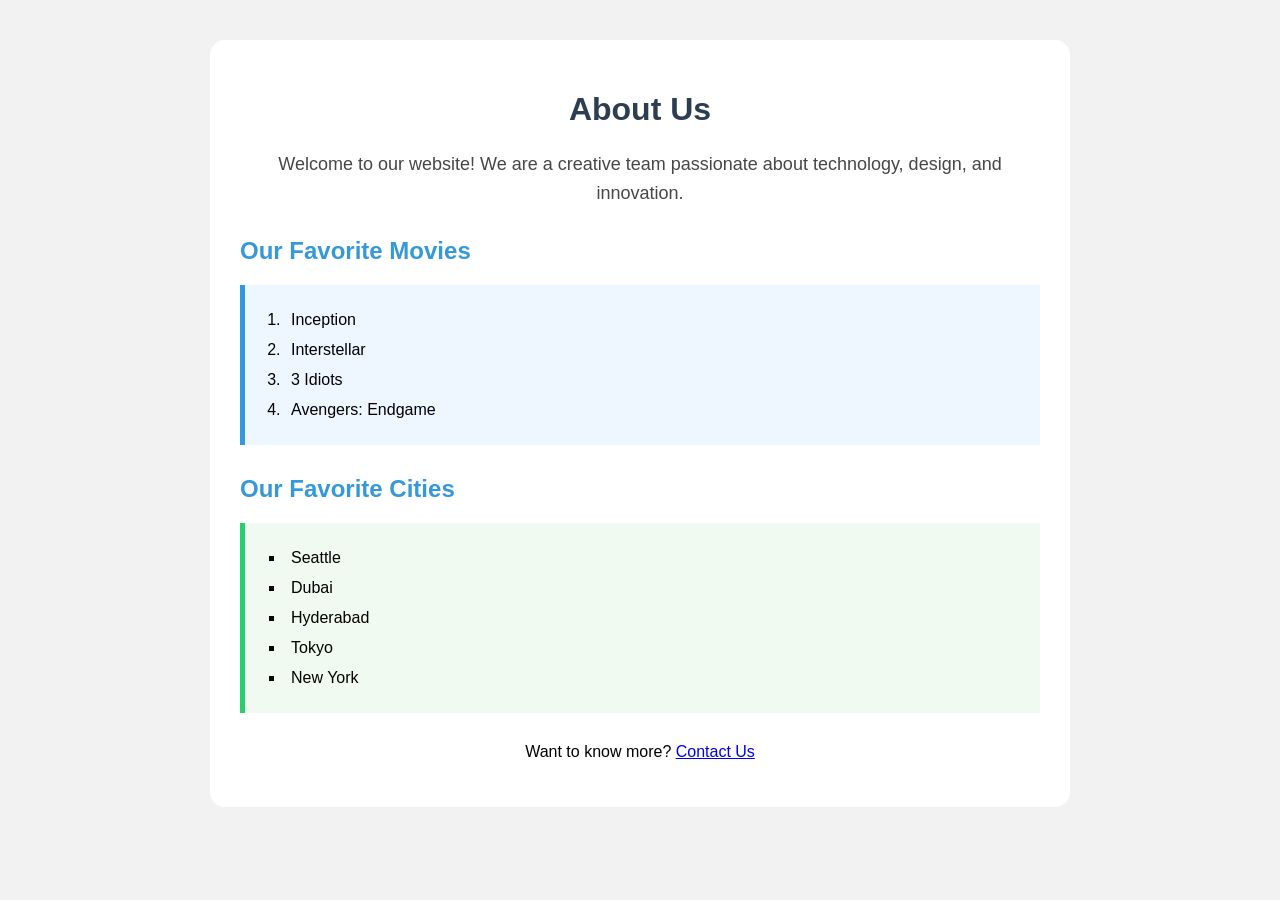
<file: AboutUS/index.html>
<!doctype html>
<html>
  <head>
    <title>About Us</title>
    <link rel="stylesheet" href="style.css" />
  </head>
  <body>
    <div id="about">
      <h1>About Us</h1>

      <p class="intro">
        Welcome to our website! We are a creative team passionate about
        technology, design, and innovation.
      </p>

      <h2>Our Favorite Movies</h2>
      <ol class="movies">
        <li>Inception</li>
        <li>Interstellar</li>
        <li>3 Idiots</li>
        <li>Avengers: Endgame</li>
      </ol>

      <h2>Our Favorite Cities</h2>
      <ul class="cities">
        <li>Seattle</li>
        <li>Dubai</li>
        <li>Hyderabad</li>
        <li>Tokyo</li>
        <li>New York</li>
      </ul>

      <p class="contact">Want to know more? <a href="#">Contact Us</a></p>
    </div>
  </body>
</html>
</file>
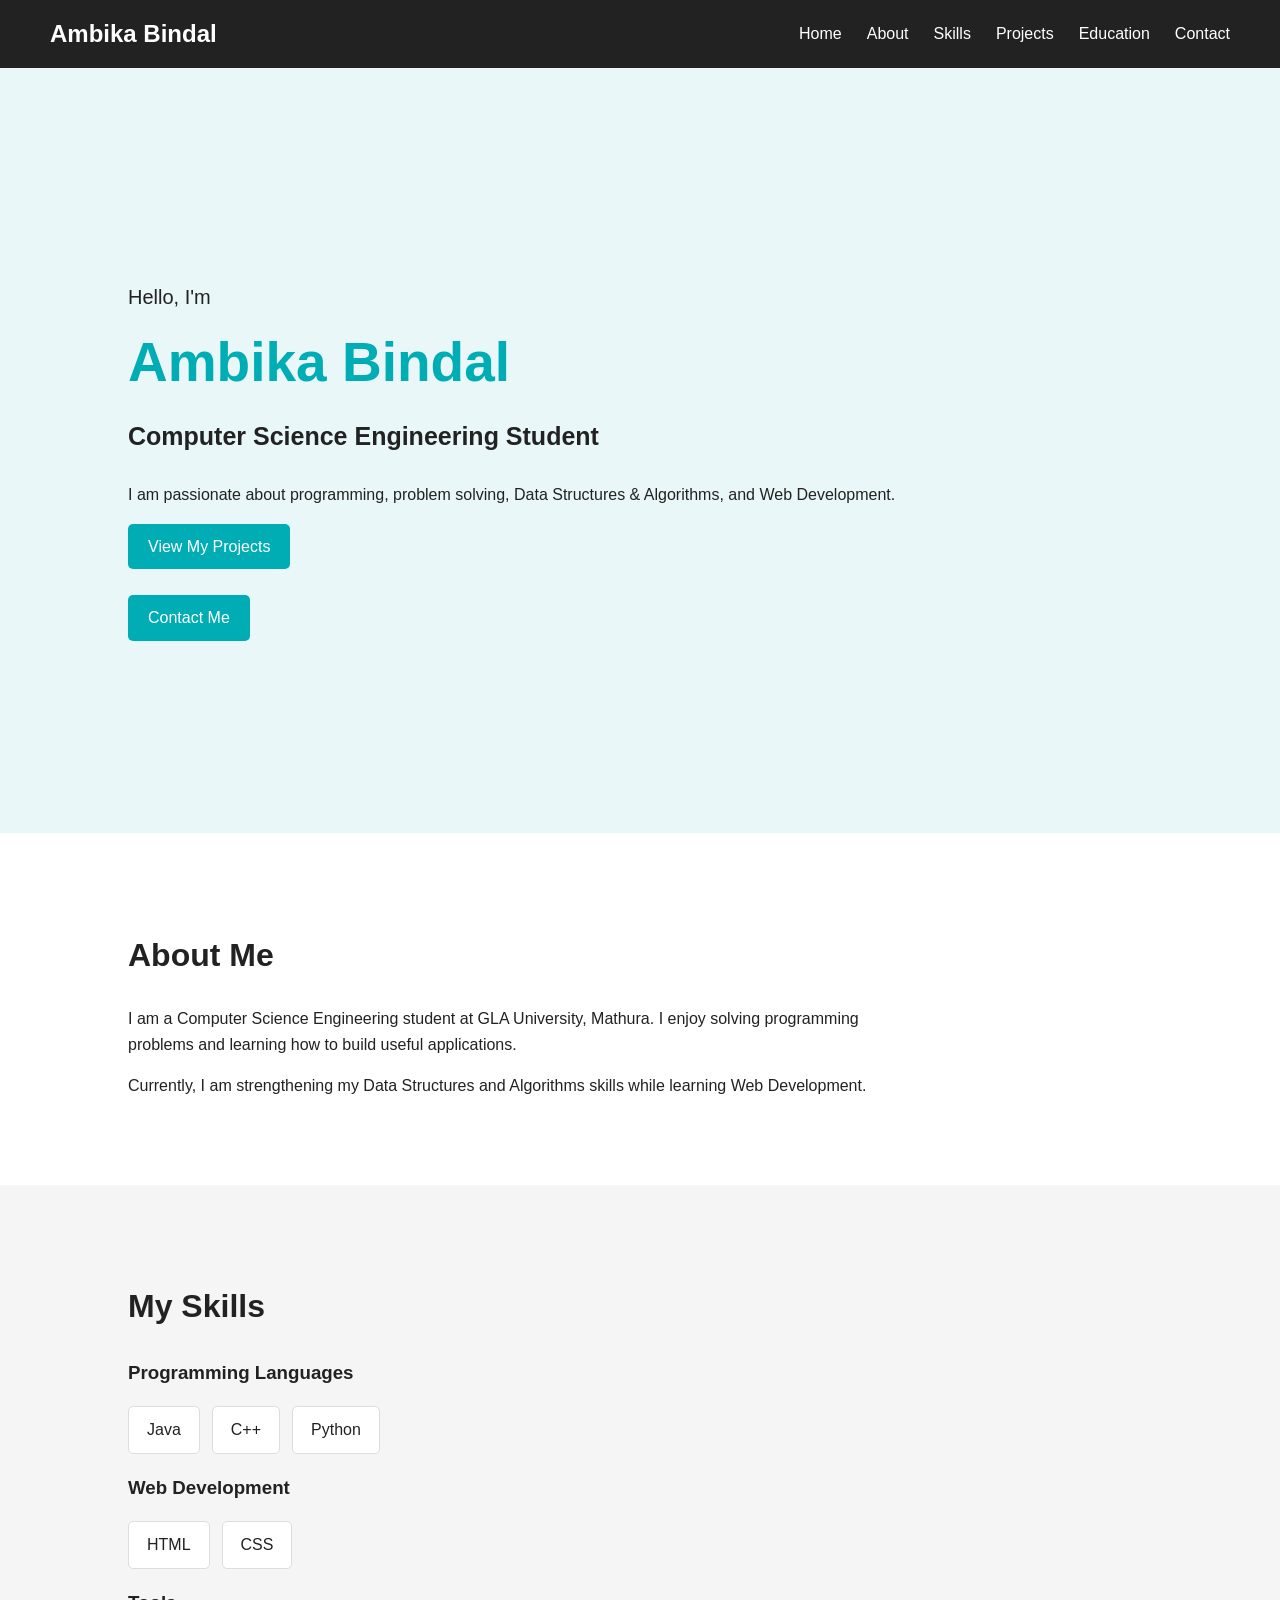
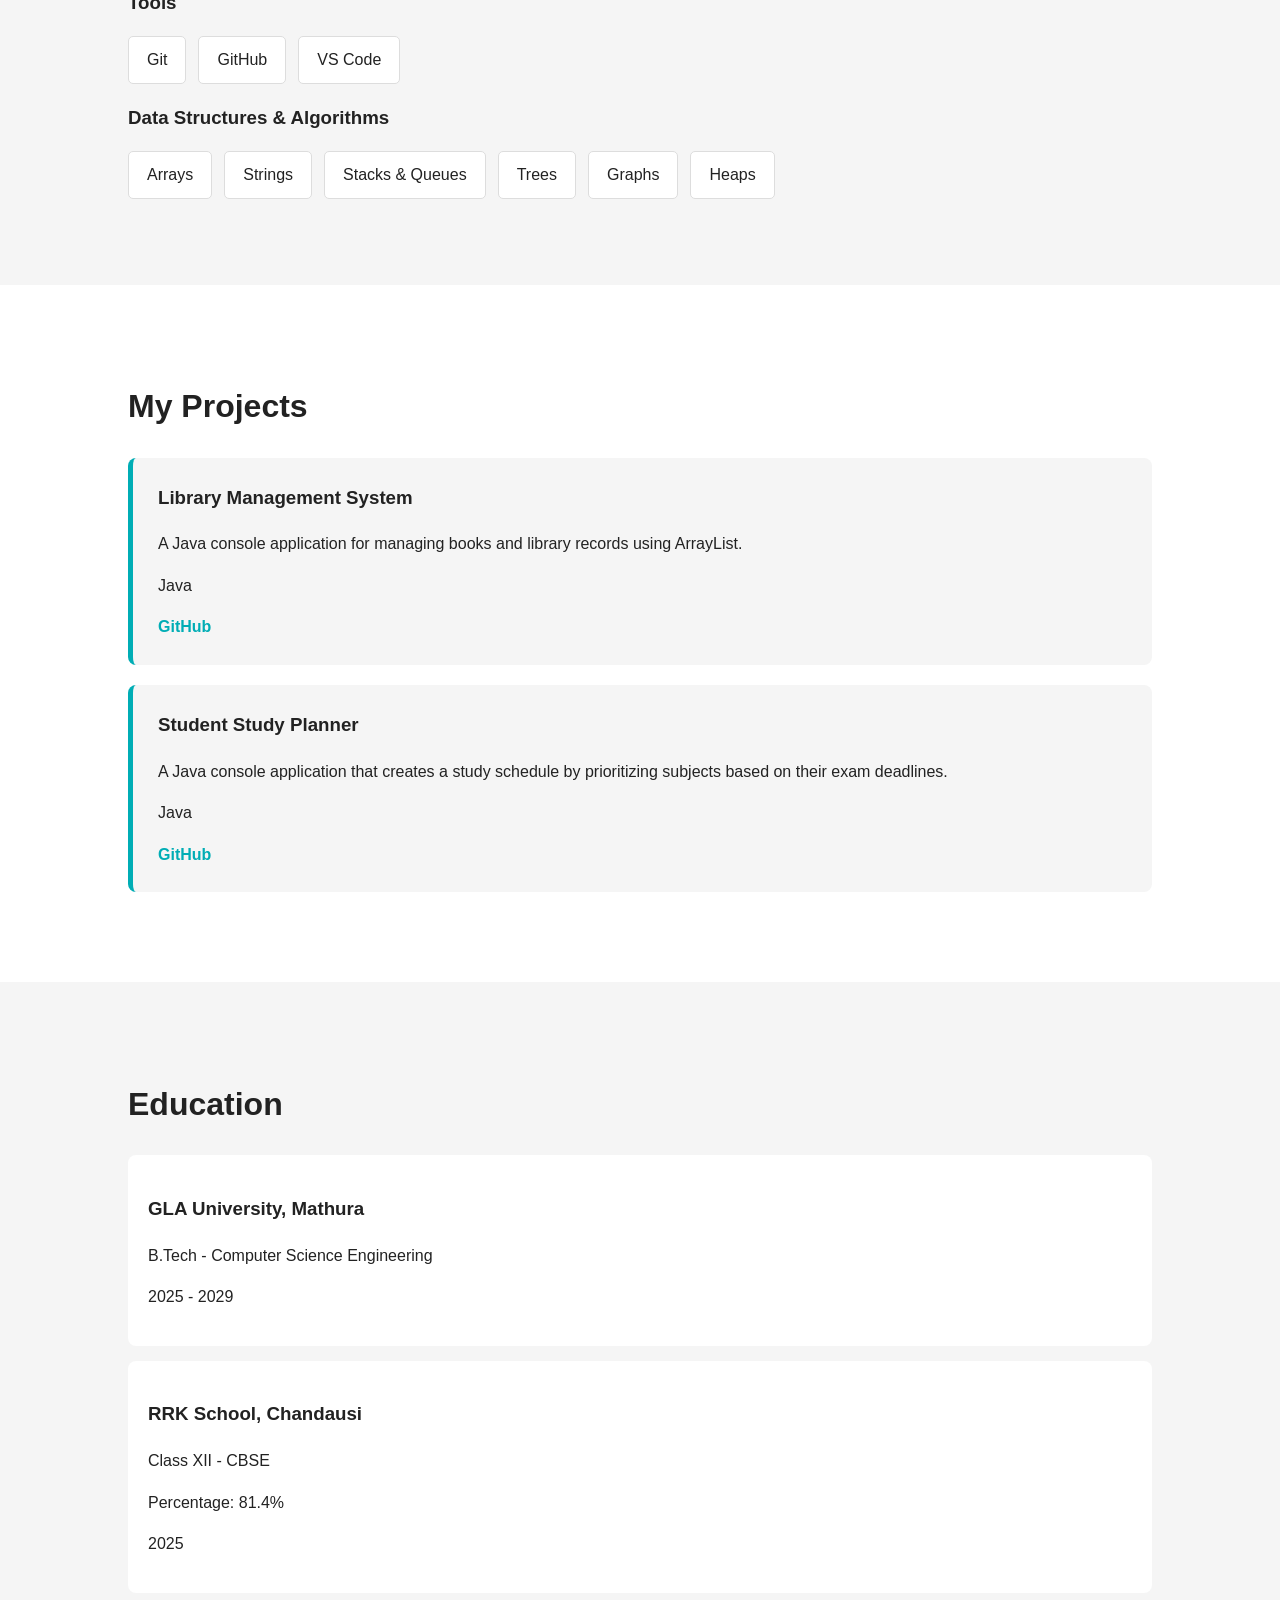
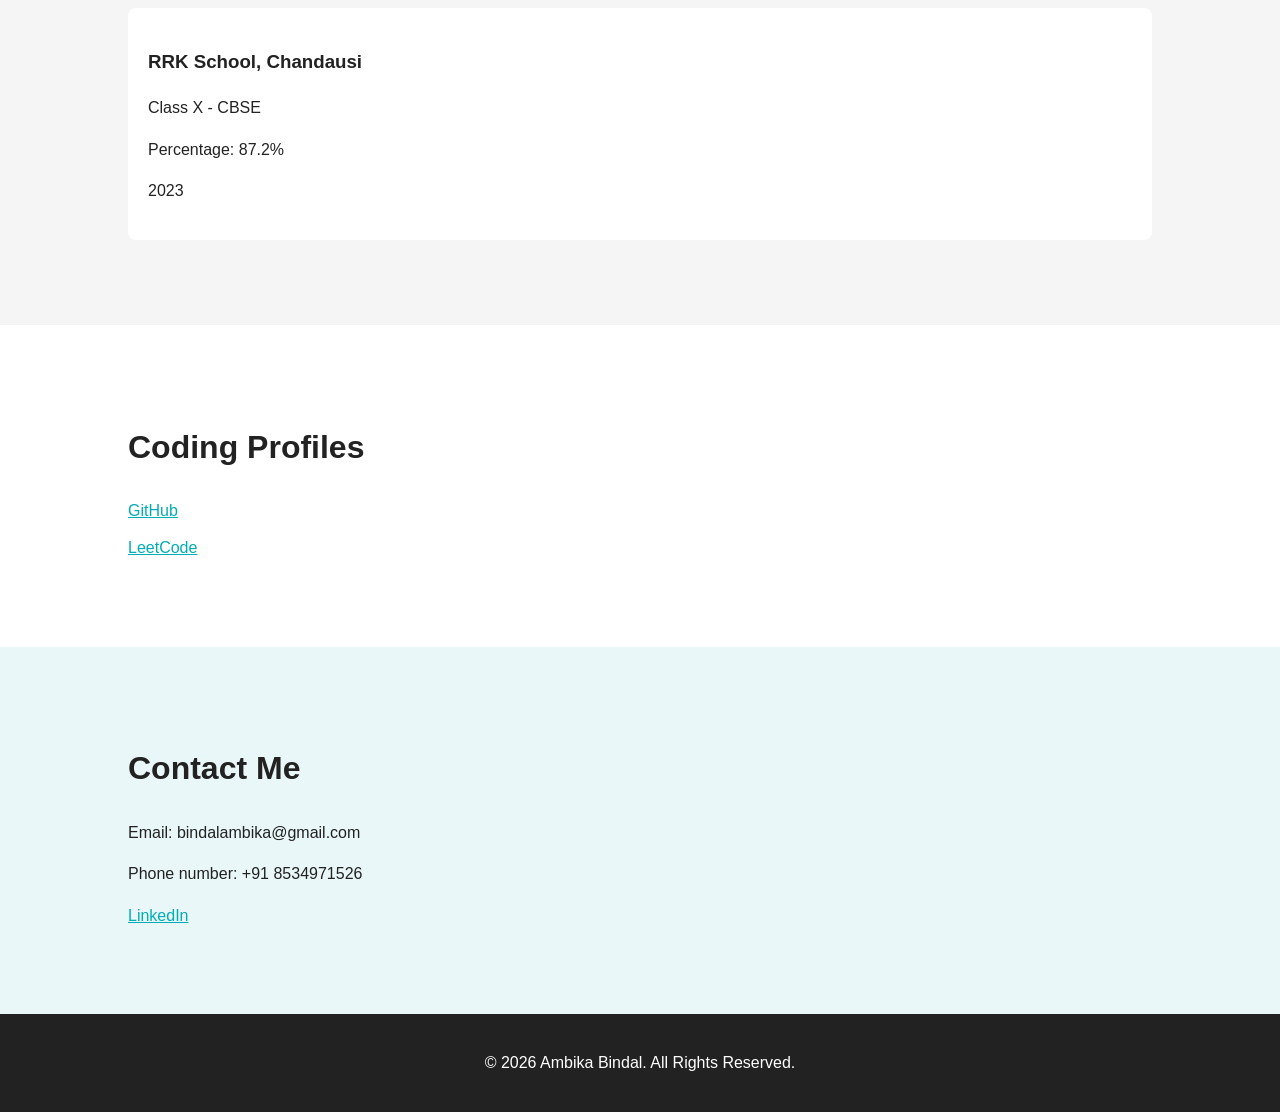
<file: Portfolio/index.html>
<!doctype html>
<html lang="en">
  <head>
    <meta charset="UTF-8" />
    <meta name="viewport" content="width=device-width, initial-scale=1.0" />

    <title>Ambika Bindal | Portfolio</title>
    <link rel="stylesheet" href="style.css" />
  </head>

  <body>
    <!-- Header -->
    <header>
      <nav>
        <h1>Ambika Bindal</h1>

        <ul>
          <li><a href="#home">Home</a></li>
          <li><a href="#about">About</a></li>
          <li><a href="#skills">Skills</a></li>
          <li><a href="#projects">Projects</a></li>
          <li><a href="#education">Education</a></li>
          <li><a href="#contact">Contact</a></li>
        </ul>
      </nav>
    </header>

    <main>
      <!-- Home / Hero Section -->
      <section id="home">
        <p>Hello, I'm</p>

        <h2>Ambika Bindal</h2>

        <h3>Computer Science Engineering Student</h3>

        <p>
          I am passionate about programming, problem solving, Data Structures &
          Algorithms, and Web Development.
        </p>

        <a href="#projects">View My Projects</a>
        <br />
        <a href="#contact">Contact Me</a>
      </section>

      <!-- About Section -->
      <section id="about">
        <h2>About Me</h2>

        <p>
          I am a Computer Science Engineering student at GLA University,
          Mathura. I enjoy solving programming problems and learning how to
          build useful applications.
        </p>

        <p>
          Currently, I am strengthening my Data Structures and Algorithms skills
          while learning Web Development.
        </p>
      </section>

      <!-- Skills Section -->
      <section id="skills">
        <h2>My Skills</h2>

        <h3>Programming Languages</h3>

        <ul>
          <li>Java</li>
          <li>C++</li>
          <li>Python</li>
        </ul>

        <h3>Web Development</h3>

        <ul>
          <li>HTML</li>
          <li>CSS</li>
        </ul>

        <h3>Tools</h3>

        <ul>
          <li>Git</li>
          <li>GitHub</li>
          <li>VS Code</li>
        </ul>

        <h3>Data Structures & Algorithms</h3>

        <ul>
          <li>Arrays</li>
          <li>Strings</li>
          <li>Stacks & Queues</li>
          <li>Trees</li>
          <li>Graphs</li>
          <li>Heaps</li>
        </ul>
      </section>

      <!-- Projects Section -->
      <section id="projects">
        <h2>My Projects</h2>
        <article>
          <h3>Library Management System</h3>

          <p>
            A Java console application for managing books and library records
            using ArrayList.
          </p>

          <p>Java</p>

          <a
            href="https://github.com/codedbyambika/Library-Management-System"
            target="_main"
            >GitHub</a
          >
        </article>
        <article>
          <h3>Student Study Planner</h3>

          <p>
            A Java console application that creates a study schedule by
            prioritizing subjects based on their exam deadlines.
          </p>

          <p>Java</p>

          <a href="#">GitHub</a>
        </article>
      </section>

      <!-- Education Section -->
      <section id="education">
        <h2>Education</h2>

        <article>
          <h3>GLA University, Mathura</h3>

          <p>B.Tech - Computer Science Engineering</p>

          <p>2025 - 2029</p>
        </article>

        <article>
          <h3>RRK School, Chandausi</h3>

          <p>Class XII - CBSE</p>

          <p>Percentage: 81.4%</p>
          <p>2025</p>
        </article>

        <article>
          <h3>RRK School, Chandausi</h3>

          <p>Class X - CBSE</p>

          <p>Percentage: 87.2%</p>
          <p>2023</p>
        </article>
      </section>

      <!-- Coding Profiles Section -->
      <section id="coding">
        <h2>Coding Profiles</h2>

        <ul>
          <li>
            <a href="https://github.com/codedbyambika" target="_main">
              GitHub
            </a>
          </li>

          <li>
            <a href="https://leetcode.com/u/m2E4nd8r1F/" target="_main">
              LeetCode
            </a>
          </li>
        </ul>
      </section>

      <!-- Contact Section -->
      <section id="contact">
        <h2>Contact Me</h2>

        <p>Email: bindalambika@gmail.com</p>
        <p>Phone number: +91 8534971526</p>

        <p>
          <a
            href="https://www.linkedin.com/in/ambika-bindal-4a6a42380/"
            target="_main"
            >LinkedIn</a
          >
        </p>
      </section>
    </main>

    <!-- Footer -->
    <footer>
      <p>&copy; 2026 Ambika Bindal. All Rights Reserved.</p>
    </footer>
  </body>
</html>
</file>
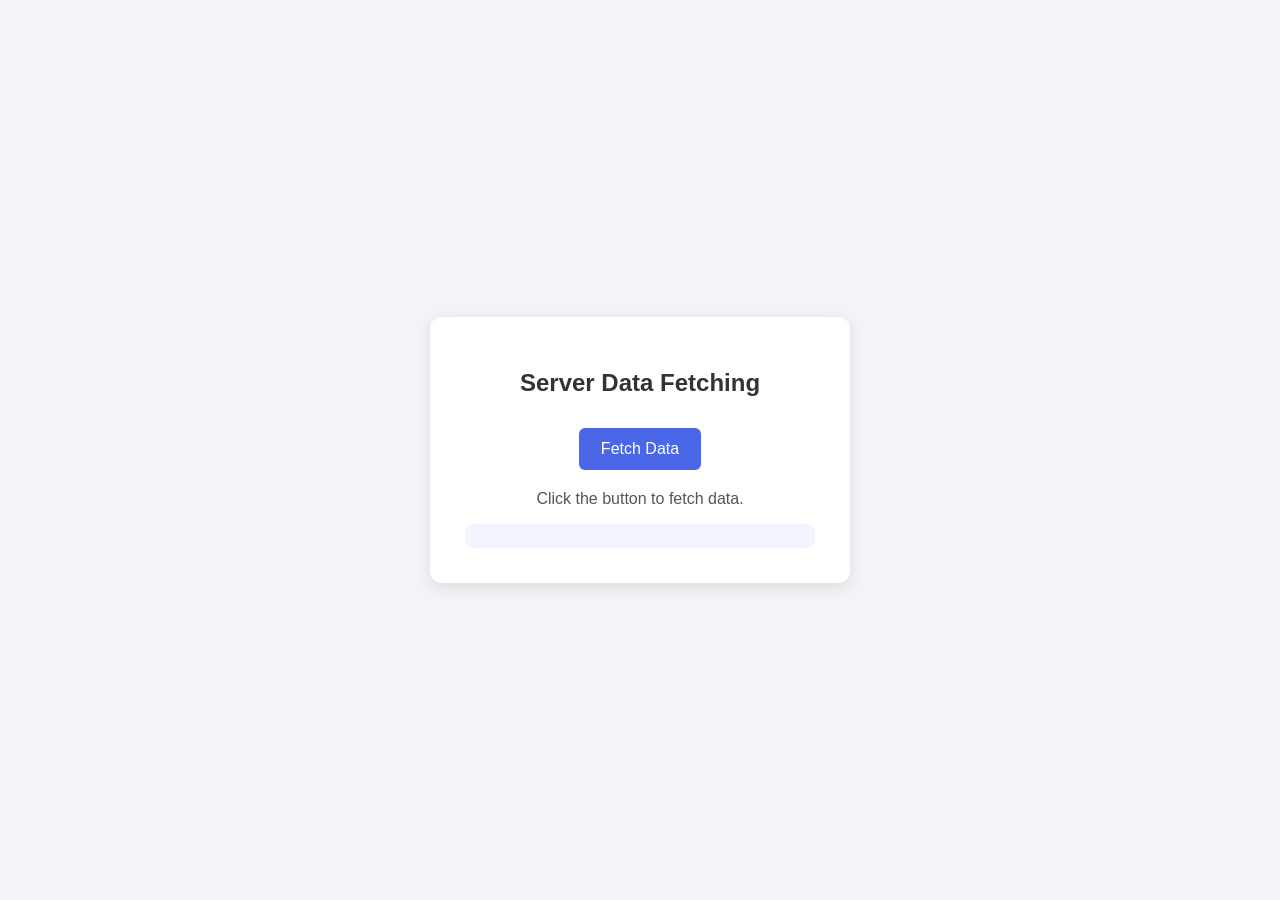
<file: asynchronous.html>
<!doctype html>
<html lang="en">
  <head>
    <meta charset="UTF-8" />
    <meta name="viewport" content="width=device-width, initial-scale=1.0" />
    <title>Asynchronous Programming</title>
    <style>
      body {
        font-family: Arial, sans-serif;
        background-color: #f2f4f8;
        display: flex;
        justify-content: center;
        align-items: center;
        min-height: 100vh;
        margin: 0;
      }

      .container {
        background: white;
        padding: 35px;
        width: 350px;
        text-align: center;
        border-radius: 12px;
        box-shadow: 0 4px 15px rgba(0, 0, 0, 0.1);
      }

      h1 {
        color: #333;
        font-size: 24px;
      }

      button {
        background-color: #4a67e8;
        color: white;
        border: none;
        padding: 12px 22px;
        border-radius: 6px;
        cursor: pointer;
        font-size: 16px;
        margin-top: 15px;
      }

      button:hover {
        background-color: #354fc4;
      }

      #status {
        color: #555;
        margin-top: 20px;
      }

      #result {
        margin-top: 15px;
        padding: 12px;
        background-color: #f2f4ff;
        border-radius: 8px;
        color: #333;
        text-align: left;
      }
    </style>
  </head>
  <body>
    <div class="container">
      <h1>Server Data Fetching</h1>
      <button onclick="handleData()">Fetch Data</button>
      <p id="status">Click the button to fetch data.</p>
      <div id="result"></div>
    </div>
    <script>
      // Simulate fetching data from server
      function fetchData() {
        document.getElementById("status").innerText =
          "Fetching data from server...";
        document.getElementById("result").innerHTML = "";
        return new Promise((resolve, reject) => {
          setTimeout(() => {
            const data = {
              id: 1,
              name: "Ambika",
              course: "Computer Science",
              university: "GLA University",
            };
            resolve(data);
          }, 3000);
        });
      }
      // Handle resolved data
      function handleData() {
        fetchData()
          .then((data) => {
            document.getElementById("status").innerText =
              "Data received successfully!";
            document.getElementById("result").innerHTML = `
                        <h3>Server Data:</h3>
                        <p>ID: ${data.id}</p>
                        <p>Name: ${data.name}</p>
                        <p>Course: ${data.course}</p>
                        <p>University: ${data.university}</p>
                    `;
          })
          .catch((error) => {
            document.getElementById("status").innerText = "Error: " + error;
          });
      }
    </script>
  </body>
</html>
</file>
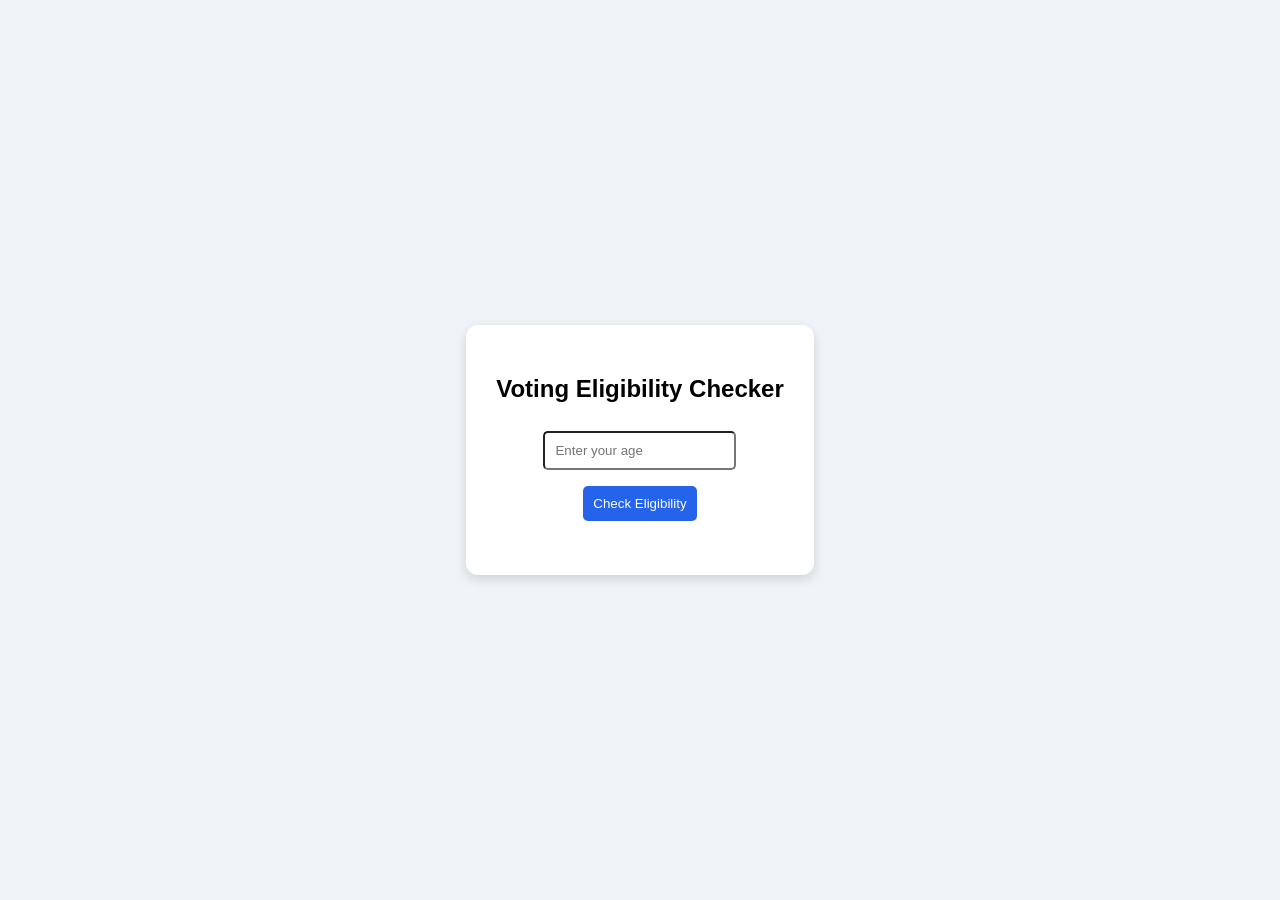
<file: ternaryOperator.html>
<!doctype html>
<html>
  <head>
    <title>Voting Eligibility</title>

    <style>
      body {
        margin: 0;
        height: 100vh;
        display: flex;
        justify-content: center;
        align-items: center;
        font-family: Arial, sans-serif;
        background-color: #f0f4f8;
      }

      .container {
        text-align: center;
        background: white;
        padding: 30px;
        border-radius: 12px;
        box-shadow: 0 4px 12px rgba(0, 0, 0, 0.15);
      }

      input,
      button {
        padding: 10px;
        margin: 8px;
        border-radius: 5px;
      }

      button {
        background-color: #2563eb;
        color: white;
        border: none;
        cursor: pointer;
      }

      button:hover {
        background-color: #1d4ed8;
      }

      #result {
        font-weight: bold;
      }
    </style>
  </head>

  <body>
    <div class="container">
      <h2>Voting Eligibility Checker</h2>

      <input type="number" id="age" placeholder="Enter your age" min="0" />
      <br />
      <button onclick="checkEligibility()">Check Eligibility</button>

      <p id="result"></p>
    </div>

    <script>
      function checkEligibility() {
        let input = document.getElementById("age").value;
        let age = Number(input);

        let result =
          input.trim() === "" || age < 0
            ? "Invalid input! Enter a valid age."
            : age < 18
              ? "Not eligible to vote."
              : "Eligible to vote!";

        document.getElementById("result").innerText = result;
      }
    </script>
  </body>
</html>
</file>
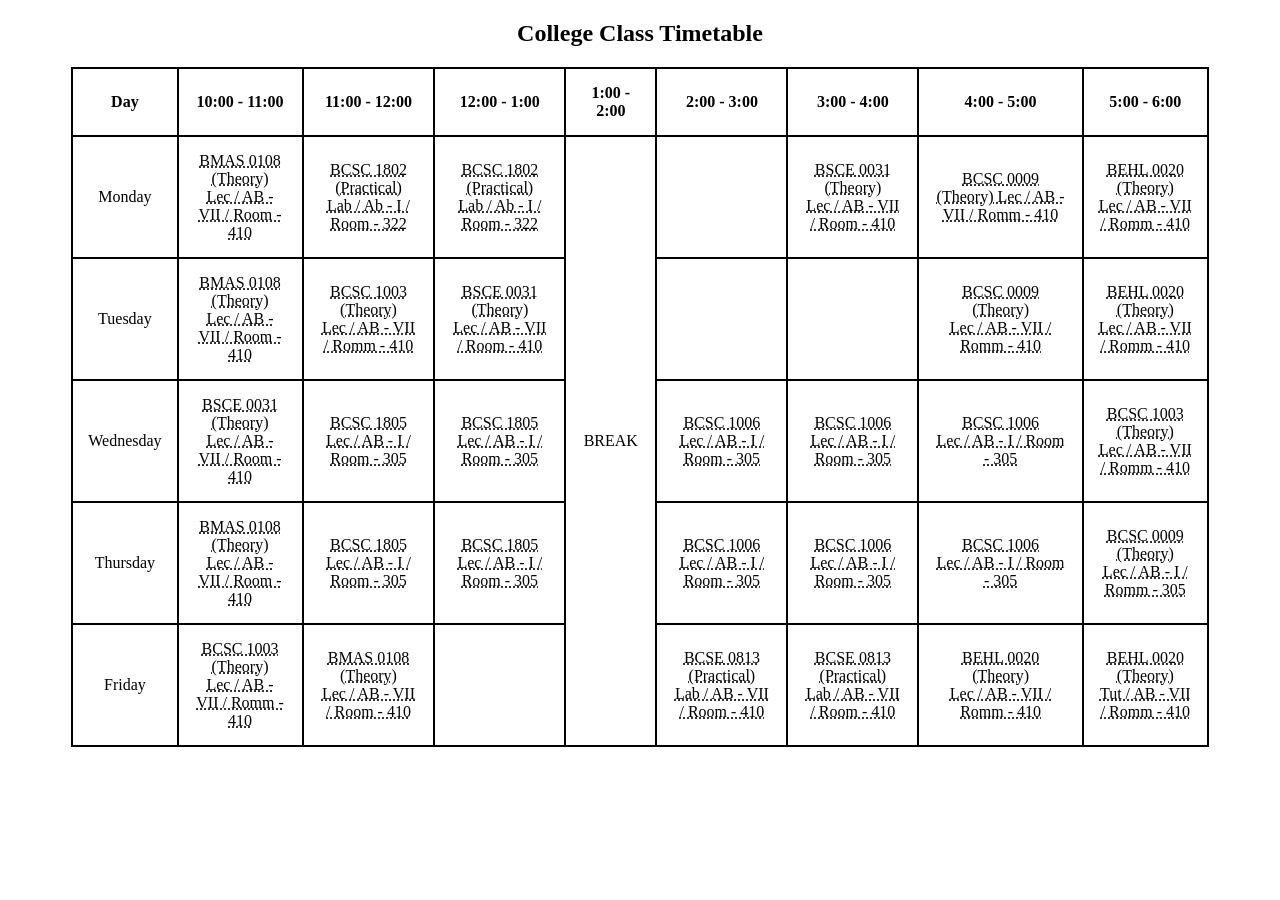
<file: TimeTable.html>
<!doctype html>
<html lang="en">
  <head>
    <meta charset="UTF-8" />
    <meta name="viewport" content="width=>, initial-scale=1.0" />
    <title>College Timetable</title>

    <style>
        table {
            border-collapse: collapse;
            width: 90%;
            margin: 20px auto;
        }

        th, td {
            border: 2px solid black;
            padding: 15px;
            text-align: center;
        }

        th {
            font-weight: bold;
        }
    </style>
</head>
  </head>
  <body>
    <h2 style="text-align: center">College Class Timetable</h2>

    <table>
      <tr>
        <th>Day</th>
        <th>10:00 - 11:00</th>
        <th>11:00 - 12:00</th>
        <th>12:00 - 1:00</th>
        <th>1:00 - 2:00</th>
        <th>2:00 - 3:00</th>
        <th>3:00 - 4:00</th>
        <th>4:00 - 5:00</th>
        <th>5:00 - 6:00</th>
      </tr>

      <tr>
        <td>Monday</td>
        <td>
          <abbr
            title="Probablity and Statistics
    Faculty : Maya Singh"
            >BMAS 0108 (Theory) <br />
            Lec / AB - VII / Room - 410</abbr
          >
        </td>
        <td><abbr
      title="Databse Management System Lab
     Faculty : Abhishek Sharma"
      >BCSC 1802 (Practical)<br>
      Lab / Ab - I / Room - 322</abbr
    ></td>
        <td><abbr
      title="Databse Management System Lab
     Faculty : Abhishek Sharma"
      >BCSC 1802 (Practical)<br>
      Lab / Ab - I / Room - 322</abbr
    ></td>
        <td rowspan="5">BREAK</td>
        <td></td>
        <td><abbr
      title="Introduction to Frontend Engineering
    Faculty : Meghana M"
      >BSCE 0031 (Theory)<br>
      Lec / AB - VII / Room - 410
    </abbr></td>
        <td><abbr
      title="Software Engineering
    Faculty : Anupam Yadav"
      >BCSC 0009 (Theory)
      Lec / AB - VII / Romm - 410</abbr
    ></td>
        <td> <abbr
      title="English for Professional Purposes I
    Faculty : Mirza Adam"
      >BEHL 0020 (Theory)
      <br>
      Lec / AB - VII / Romm - 410</abbr
    ></td>
      </tr>

      <tr>
        <td>Tuesday</td>
        <td><abbr
            title="Probablity and Statistics
    Faculty : Maya Singh"
            >BMAS 0108 (Theory) <br />
            Lec / AB - VII / Room - 410</abbr
          ></td>
        <td><abbr
      title="Database Management System
    Faculty : Abhishek Sharma"
      >BCSC 1003 (Theory)
      <br>
      Lec / AB - VII / Romm - 410</abbr
    ></td>
        <td><abbr
      title="Introduction to Frontend Engineering
    Faculty : Meghana M"
      >BSCE 0031 (Theory)<br>
      Lec / AB - VII / Room - 410
    </abbr></td>
        <td></td>
        <td></td>
        <td><abbr
      title="Software Engineering
    Faculty : Anupam Yadav"
      >BCSC 0009 (Theory)<br>
      Lec / AB - VII / Romm - 410</abbr
    ></td>
        <td> <abbr
      title="English for Professional Purposes I
    Faculty : Mirza Adam"
      >BEHL 0020 (Theory)
      <br>
      Lec / AB - VII / Romm - 410</abbr
    ></td>
      </tr>

      <tr>
        <td>Wednesday</td>
        <td><abbr
      title="Introduction to Frontend Engineering
    Faculty : Meghana M"
      >BSCE 0031 (Theory)<br>
      Lec / AB - VII / Room - 410
    </abbr></td>
        <td><abbr
            title="Data Structure ans Algorithms Lab : Md Wasif Arshad"
            >BCSC 1805 <br />
            Lec / AB - I / Room - 305</abbr
          ></td>
        <td><abbr
            title="Data Structure ans Algorithms Lab : Md Wasif Arshad"
            >BCSC 1805 <br />
            Lec / AB - I / Room - 305</abbr
          ></td>
        <td><abbr
            title="Data Structure ans Algorithms Lab : Monu Kumar"
            >BCSC 1006 <br />
            Lec / AB - I / Room - 305</abbr
          ></td>
        <td><abbr
            title="Data Structure ans Algorithms Lab : Monu Kumar"
            >BCSC 1006 <br />
            Lec / AB - I / Room - 305</abbr
          ></td>
        <td><abbr
            title="Data Structure ans Algorithms Lab : Monu Kumar"
            >BCSC 1006 <br />
            Lec / AB - I / Room - 305</abbr
          ></td>
        <td><abbr
      title="Database Management System
    Faculty : Abhishek Sharma"
      >BCSC 1003 (Theory)
      <br>
      Lec / AB - VII / Romm - 410</abbr
    ></td>
      </tr>

      <tr>
        <td>Thursday</td>
        <td><abbr
            title="Probablity and Statistics
    Faculty : Maya Singh"
            >BMAS 0108 (Theory) <br />
            Lec / AB - VII / Room - 410</abbr
          ></td>
          <td><abbr
            title="Data Structure ans Algorithms Lab : Md Wasif Arshad"
            >BCSC 1805 <br />
            Lec / AB - I / Room - 305</abbr
          ></td>
        <td><abbr
            title="Data Structure ans Algorithms Lab : Md Wasif Arshad"
            >BCSC 1805 <br />
            Lec / AB - I / Room - 305</abbr
          ></td>
        <td><abbr
            title="Data Structure ans Algorithms Lab : Monu Kumar"
            >BCSC 1006 <br />
            Lec / AB - I / Room - 305</abbr
          ></td>
        <td><abbr
            title="Data Structure ans Algorithms Lab : Monu Kumar"
            >BCSC 1006 <br />
            Lec / AB - I / Room - 305</abbr
          ></td>
        <td><abbr
            title="Data Structure ans Algorithms Lab : Monu Kumar"
            >BCSC 1006 <br />
            Lec / AB - I / Room - 305</abbr
          ></td>
        <td><abbr
      title="Software Engineering
    Faculty : Anupam Yadav"
      >BCSC 0009 (Theory)<br>
      Lec / AB - I / Romm - 305</abbr
    ></td>
        
        
      </tr>

      <tr>
        <td>Friday</td>
        <td><abbr
      title="Database Management System
    Faculty : Abhishek Sharma"
      >BCSC 1003 (Theory)
      <br>
      Lec / AB - VII / Romm - 410</abbr
    ></td>
        <td><abbr
            title="Probablity and Statistics
    Faculty : Maya Singh"
            >BMAS 0108 (Theory) <br />
            Lec / AB - VII / Room - 410</abbr
          ></td>
        <td></td>
        <td><abbr
      title="Introduction to Frontend Engineering Lab
    Faculty : Meghana M"
      >BCSE 0813 (Practical)<br>
      Lab / AB - VII / Room - 410</abbr
    ></td>
        <td><abbr
      title="Introduction to Frontend Engineering Lab
    Faculty : Meghana M"
      >BCSE 0813 (Practical)<br>
      Lab / AB - VII / Room - 410</abbr
    ></td>
        <td> <abbr
      title="English for Professional Purposes I
    Faculty : Mirza Adam"
      >BEHL 0020 (Theory)
      <br>
      Lec / AB - VII / Romm - 410</abbr
    ></td>
        <td> <abbr
      title="English for Professional Purposes I
    Faculty : Mirza Adam"
      >BEHL 0020 (Theory)
      <br>
      Tut / AB - VII / Romm - 410</abbr
    ></td>
      </tr>
    </table>
  </body>
</html>
</file>
<file: AboutUS/style.css>
/* Element selector */
body {
  font-family: Arial, sans-serif;
  background-color: #f2f2f2;
  margin: 0;
  padding: 40px;
}

/* ID selector */
#about {
  max-width: 800px;
  margin: auto;
  padding: 30px;
  background-color: #ffffff;
  border-radius: 15px;
}

/* Element selector */
h1 {
  text-align: center;
  color: #2c3e50;
}

/* Class selector */
.intro {
  color: rgb(70, 70, 70);
  font-size: 18px;
  line-height: 1.6;
  text-align: center;
}

/* Element selector */
h2 {
  color: #3498db;
  margin-top: 30px;
}

/* Ordered list */
.movies {
  background-color: #eef6ff;
  padding: 20px 40px;
  border-left: 5px solid #3498db;
}

.movies li {
  padding: 6px;
}

/* Unordered list */
.cities {
  background-color: rgb(240, 250, 240);
  padding: 20px 40px;
  border-left: 5px solid rgb(46, 204, 113);
  list-style-type: square;
}

.cities li {
  padding: 6px;
}

/* Class selector */
.contact {
  text-align: center;
  margin-top: 30px;
}

/* Pseudo-class selector */
a:hover {
  color: #e74c3c;
  text-decoration: none;
}

/* Pseudo-class for list items */
.movies li:hover,
.cities li:hover {
  background-color: #ddd;
  cursor: pointer;
}
</file>
<file: Portfolio/style.css>
/* ------ General ----- */

* {
  box-sizing: border-box;
}

body {
  margin: 0;
  font-family: Arial, sans-serif;
  background-color: #f5f5f5;
  color: #222;
  line-height: 1.6;
}

/* ----- Header ----- */

header {
  background-color: #222;
  color: white;
  padding: 15px 50px;
}

nav {
  display: flex;
  justify-content: space-between;
  align-items: center;
}

nav h1 {
  margin: 0;
}

nav ul {
  list-style: none;
  display: flex;
  gap: 25px;
  margin: 0;
  padding: 0;
}

nav a {
  color: white;
  text-decoration: none;
}

nav a:hover {
  color: #00adb5;
}

/* ----- Sections ----- */

section {
  padding: 70px 10%;
}

section h2 {
  font-size: 32px;
  margin-bottom: 25px;
}

/* ----- Home ----- */

#home {
  min-height: 85vh;
  display: flex;
  flex-direction: column;
  justify-content: center;
  align-items: flex-start;
  background-color: #e9f7f8;
}

#home p:first-child {
  font-size: 20px;
  margin-bottom: 5px;
}

#home h2 {
  font-size: 55px;
  margin: 0;
  color: #00adb5;
}

#home h3 {
  font-size: 25px;
  margin: 10px 0;
}

#home a {
  display: inline-block;
  background-color: #00adb5;
  color: white;
  text-decoration: none;
  padding: 10px 20px;
  margin-right: 10px;
  border-radius: 5px;
}

#home a:hover {
  background-color: #007f85;
}

/* ----- About ----- */

#about {
  background-color: white;
}

#about p {
  max-width: 800px;
}

/* ----- Skills ----- */

#skills {
  background-color: #f5f5f5;
}

#skills ul {
  display: flex;
  flex-wrap: wrap;
  gap: 12px;
  list-style: none;
  padding: 0;
}

#skills li {
  background-color: white;
  padding: 10px 18px;
  border: 1px solid #ddd;
  border-radius: 5px;
}

/* ----- Projects ----- */

#projects {
  background-color: white;
}

#projects article {
  background-color: #f5f5f5;
  padding: 25px;
  margin-bottom: 20px;
  border-radius: 8px;
  border-left: 5px solid #00adb5;
}

#projects article h3 {
  margin-top: 0;
}

#projects a {
  color: #00adb5;
  text-decoration: none;
  font-weight: bold;
}

#projects a:hover {
  text-decoration: underline;
}

/* ----- Education ----- */

#education {
  background-color: #f5f5f5;
}

#education article {
  background-color: white;
  padding: 20px;
  margin-bottom: 15px;
  border-radius: 8px;
}

/* ----- Coding Profiles ------*/

#coding {
  background-color: white;
}

#coding ul {
  list-style: none;
  padding: 0;
}

#coding li {
  margin: 12px 0;
}

#coding a {
  color: #00adb5;
}

#coding a:hover {
  text-decoration: underline;
}

/* ----- Contact ----- */

#contact {
  background-color: #e9f7f8;
}

#contact a {
  color: #00adb5;
}

/* ----- Footer ----- */

footer {
  background-color: #222;
  color: white;
  text-align: center;
  padding: 20px;
}
</file>
